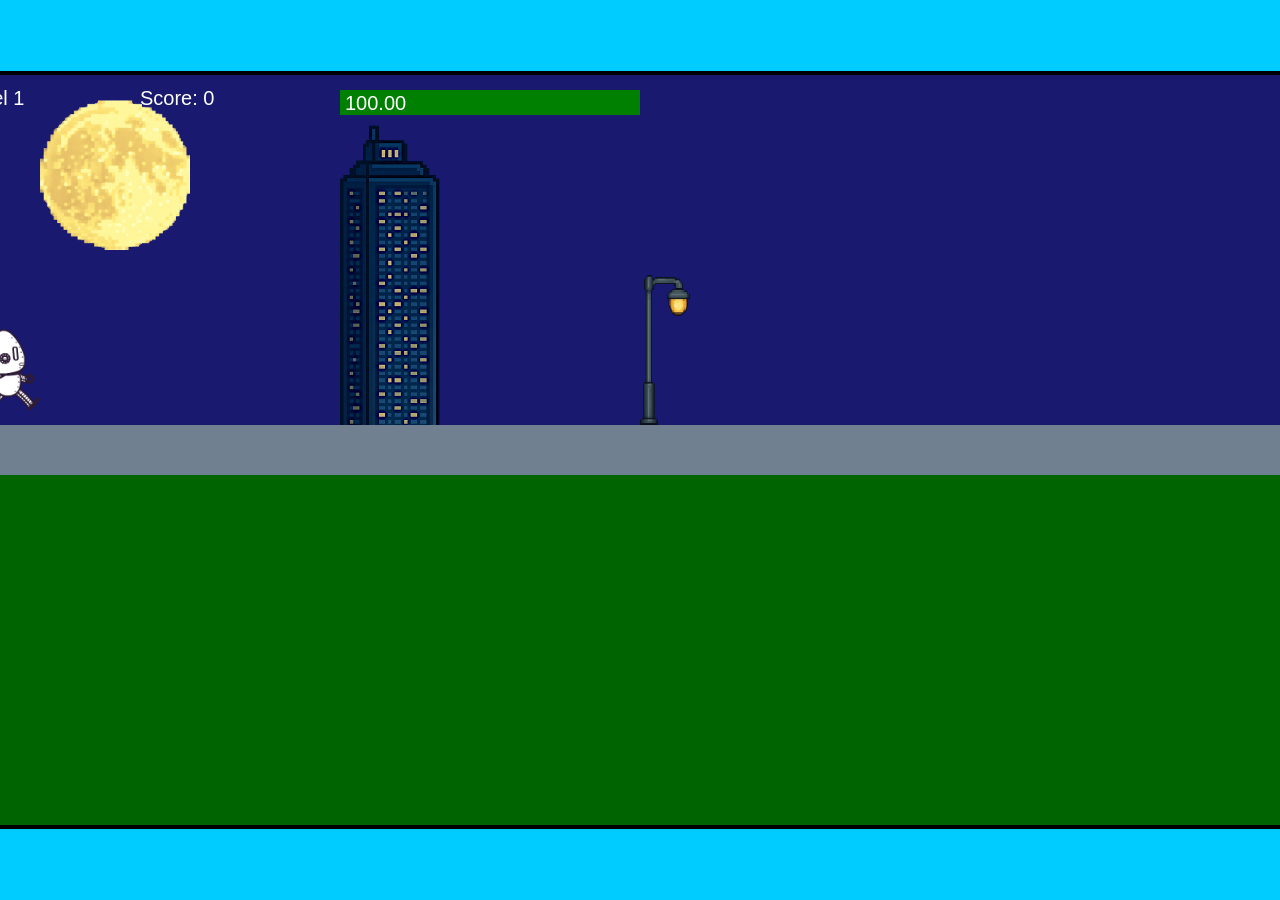
<file: fsd-projects/runtime/index.html>
<!DOCTYPE html>
<html lang="en">
  <head>
    <meta charset="UTF-8" />
    <meta name="viewport" content="width=device-width, initial-scale=1.0" />
    <title>Runtime Neo</title>
    <link rel="stylesheet" href="runtime.css" />
    <script src="https://code.jquery.com/jquery-3.1.0.js"></script>
    <script src="setup.js"></script>
    <script src="levels.js"></script>
    <script src="scenery.js"></script>
    <script src="student.js"></script>
    <script src="main.js"></script>
  </head>
  <body id="body">
    <canvas id="gameCanvas" width="1400" height="750"></canvas>
    <img id="player" src="images/halle.png" />
    <img id="projectile" src="images/projectile.png" />
    <img id="basicPlatform" src="images/interactable/basicPlatform.png" />
    <img id="spikes" src="images/interactable/spikes.png" />
    <img id="bug" src="images/interactable/bug.png" />
    <img id="healthUp" src="images/interactable/healthUp.png" />
    <img id="flag" src="images/interactable/flag.png" />
    <img id="moon" src="images/backgrounds/moon.png" />
    <img id="building" src="images/backgrounds/building.png" />
    <img id="lamp" src="images/backgrounds/lamp.png" />
  </body>
</html>
</file>
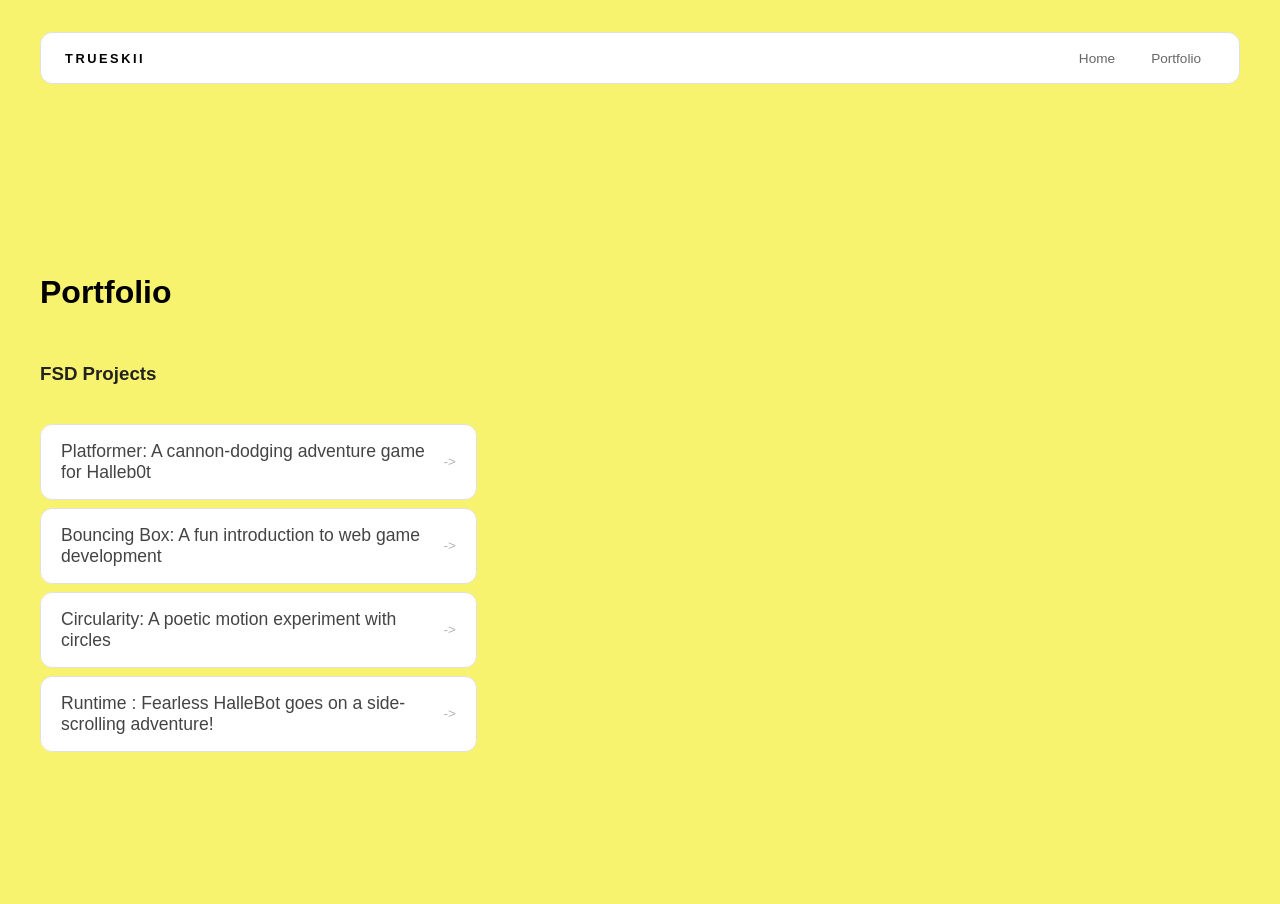
<file: portfolio.html>
<!DOCTYPE html>
<html>

<head>
  <title>true thoughts </title>
  <link rel="stylesheet" href="style.css" />
</head>

<body>
  <!-- All content goes here -->
  <div id="all-contents">
    <nav>
      <h1>Trueskii</h1>
      <ul id="nav-ul">
        <li class="nav-li">
          <a href="index.html">Home</a>
        </li>
        <li class="nav-li">
          <a href="portfolio.html">Portfolio</a>
        </li>
      </ul>
    </nav>




    <main>
      <div class="content">
        <h1>Portfolio</h1>
        <h3>FSD Projects</h3>
        <ul id="portfolio">
          <li> <li>
  <a href="fsd-projects/platformer/">Platformer: A cannon-dodging adventure game for Halleb0t</a>
</li>
<li>
  <a href="fsd-projects/bouncing-box/">Bouncing Box: A fun introduction to web game development</a>
</li>
<li>
  <a href="fsd-projects/circularity/">Circularity: A poetic motion experiment with circles</a>
</li>
<li>
 <a href="fsd-projects/runtime/">Runtime : Fearless HalleBot goes on a side-scrolling adventure!</a>
</li>
  </ul>

        <!-- ASD Projects will go here -->

      </div>
    </main>




  </div>
</body>

</html>
</file>
<file: fsd-projects/runtime/runtime.css>
/* runtime.css */
/* Styles for Runtime Neo auto-runner game */

img {
  display: none;
}

#gameCanvas {
  position: absolute;
  border: 4px solid #000;
  top: 50%;
  left: 50%;
  transform: translate(-50%, -50%);
}

body {
  margin: 0;
  background-color: #00ccff;
  font-family: Arial, sans-serif;
  text-align: center;
  overflow: hidden;
}
</file>
<file: style.css>
* {
  box-sizing: border-box;
}

body {
  margin: 0;
  background: #f7f36f;
  color: #222;
  font-family: "Helvetica Neue", Arial, sans-serif;
}

#all-contents {
  max-width: 1500px;
  min-height: 100vh;
  margin: 0 auto;
  padding: 32px 40px;
}

main {
  display: grid;
  grid-template-columns: minmax(220px, 1fr) minmax(420px, 1.6fr);
  align-items: center;
  min-height: calc(100vh - 160px);
  gap: clamp(32px, 5vw, 80px);
}

.sidebar {
  width: 100%;
}

.content {
  display: flex;
  flex-direction: column;
  align-items: flex-start;
  gap: 12px;
}

h2 {
  margin: 0;
  font-size: clamp(4rem, 10vw, 7rem);
  line-height: 0.9;
  font-weight: 900;
  letter-spacing: 0.10em;
  text-transform: uppercase;
  color: #f797bc;
}

.content > p {
  margin: 0;
  color: #c3c0c0;
  font-size: 1.5rem;
  text-transform: uppercase;
  letter-spacing: 0.10em;
  line-height: 1.4;
}#interests {
  margin-top: 32px;
  width: 100%;
}

#interests h3 {
  margin: 0 0 12px;
  font-size: 0.75rem;
  font-weight: 700;
  text-transform: uppercase;
  letter-spacing: 0.2em;
  color: #dddddd;
}

#interests ul {
  list-style: none;
  margin: 0;
  padding: 0;
  display: flex;
  flex-wrap: wrap;
  gap: 8px;
}

#interests li {
  color: #dcd9d9;
  font-size: 1rem;
  font-weight: 600;
  padding: 10px 20px;
  background: #fff;
  border: 1px solid #ddd;
  border-radius: 100px;
  transition:
    background 0.25s ease,
    color 0.25s ease,
    transform 0.25s ease;
  cursor: default;
}

#interests li:hover {
  background: #c0bebe;
  color: #fff;
  border-color: #bdbaba;
  transform: translateY(-2px);
}
.sidebar-img {
  width: 100%;
  max-width: 760px;
  aspect-ratio: 3 / 4;
  object-fit: cover;
  display: block;
  border-radius: 24px;
  filter: grayscale(100%);
  box-shadow: 0 8px 30px rgba(0, 0, 0, 0.12);
  transition:
    filter 0.4s ease,
    transform 0.4s ease,
    box-shadow 0.4s ease;
}

.sidebar-img:hover {
  filter: grayscale(0%);
  transform: translateY(-4px);
  box-shadow: 0 16px 40px rgba(0, 0, 0, 0.18);
}
nav {
  display: flex;
  justify-content: space-between;
  align-items: center;
  margin-bottom: 48px;
  padding: 16px 24px;
  background: #fff;
  border: 1px solid #e0e0e0;
  border-radius: 12px;
}

nav h1 {
  margin: 0;
  font-size: 0.8rem;
  font-weight: 700;
  text-transform: uppercase;
  letter-spacing: 0.2em;
  color: #000;
}

#nav-ul {
  list-style: none;
  display: flex;
  gap: 8px;
  margin: 0;
  padding: 0;
}

.nav-li a {
  color: #666;
  text-decoration: none;
  font-size: 0.85rem;
  font-weight: 500;
  padding: 6px 14px;
  border-radius: 8px;
  transition:
    background 0.25s ease,
    color 0.25s ease;
}

.nav-li a:hover {
  background: #000;
  color: #fff;
}

/* Portfolio styles */
.content h1 {
  color: black;
}

#portfolio {
  list-style: none;
  margin: 0;
  padding: 0;
  width: 100%;
  display: flex;
  flex-direction: column;
  gap: 8px;
}

#portfolio li {
  border-radius: 12px;
  overflow: hidden;
}

#portfolio a {
  display: flex;
  justify-content: space-between;
  align-items: center;
  text-decoration: none;
  color: #444;
  padding: 16px 20px;
  font-size: 1.1rem;
  font-weight: 500;
  background: #fff;
  border: 1px solid #e0e0e0;
  border-radius: 12px;
  transition: background 0.25s ease, color 0.25s ease, transform 0.25s ease;
}

#portfolio a:hover {
  background: #000;
  color: #fff;
  transform: translateX(4px);
}

#portfolio a::after {
  content: "->";
  font-size: 0.85rem;
  opacity: 0.4;
  transition: opacity 0.25s ease;
  white-space: nowrap;
}

#portfolio a:hover::after {
  opacity: 1;
}
</file>
